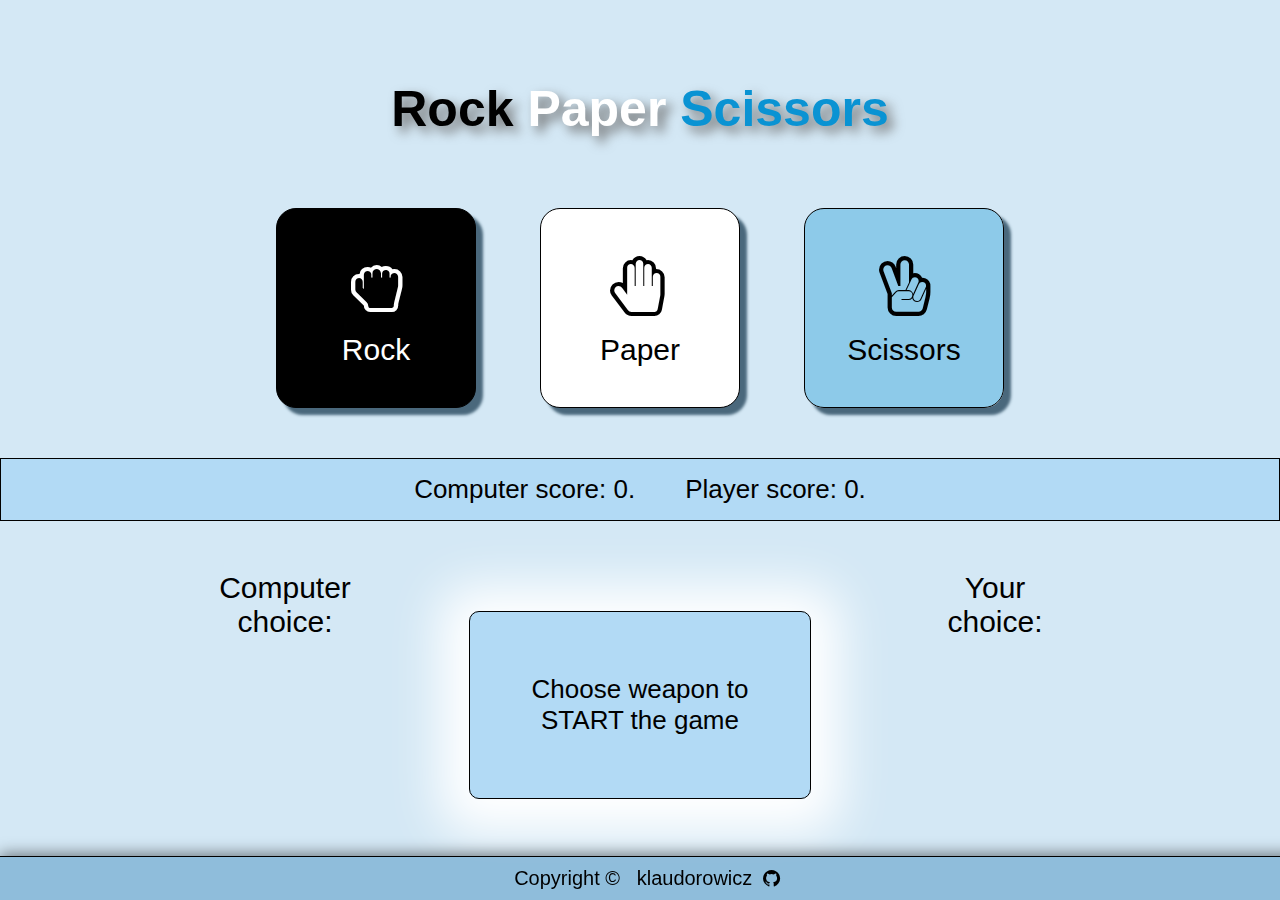
<file: index.html>
<!DOCTYPE html>
<html lang="en">
<head>
  <meta charset="UTF-8">
  <meta http-equiv="X-UA-Compatible" content="IE=edge">
  <meta name="viewport" content="width=device-width, initial-scale=1.0">
  <title>Rock - Paper - Scissors</title>
  <link href="style.css" rel="stylesheet">
  <link rel="stylesheet" href="css/fontello.css">
</head>
<body>

  <header>
    <div class="title">
      <div class="black">Rock&nbsp</div>
      <div class="white">Paper&nbsp</div>
      <div class="blue">Scissors</div>
    </div>
  </header>

  <main>

  <div class="buttons">
    <button id="rock" class="black">
      <i class="icon-hand-grab-o"></i><br>Rock
    </button>
    <button id="paper" class="white">
      <i class="icon-hand-paper-o"></i><br>Paper
    </button>
    <button id="scissors" class="blue">
      <i class="icon-hand-peace-o"></i><br>Scissors
    </button>
  </div>


    <div class="score">
      <div class="computerScore">Computer score: 0.</div>
      <div class="playerScore">Player score: 0.</div>
    </div>


    <div class="container">
      <div class="computerChoiceText">Computer<br>choice:
        <div class="computerChoice"></div>
      </div>

      <div class="lastGame">Choose weapon to START the game</div>

      <div class="playerChoiceText">Your<br>choice:
        <div class="playerChoice"></div>
      </div>

    </div>

  </main>

  <footer>
    <div class="footer">
        Copyright &copy &nbsp  
        <a href="https://github.com/klaudorowicz" target="_blank" rel="noreferrer noopener">
          klaudorowicz <i class="icon-github-circled"></i>
        </a>
    </div>
  </footer>

  <script src="javascript.js"></script>

</body>
</html>
</file>
<file: style.css>
body {
  margin: 0;
  padding: 0;
  background-color: rgb(212, 232, 245);
}

* {
  font-family: "Roboto", sans-serif;
}

a {
  text-decoration: none;
  color: black;
  display: inline-block;
}

i {
  pointer-events: none
}


.title {
  display: flex;
  justify-content: center; 
  align-items: center;
  flex-wrap: wrap;
  margin-top: 80px;
  margin-bottom: 70px;
  font-size: 50px;
  font-weight: bold;
  text-shadow: none;
  filter: drop-shadow(6px 6px 6px #6d6d6d);
  user-select: none;
}

.black {
  color: black;
}
.white {
  color: white;
}
.blue {
  color: rgb(10, 147, 211);
}

.buttons {
  display: flex;
  justify-content: center; 
  align-items: center;
  flex-wrap: wrap;
  gap: 5vw;
}

button {
  width: 200px;
  height: 200px;
  border: 1px solid black;
  border-radius: 10%;
  font-size: 30px;
  line-height: 1.4;
  color: rgb(6, 59, 83);
  box-shadow: 7px 7px 3px rgb(74, 104, 124);
  cursor: pointer;
}

button:hover {
  opacity: 0.8;
}

button:active {
  box-shadow: 4px 4px 3px rgb(37, 58, 73);
  transform: translateY(3px) translateX(3px);
}

button i {
  font-size: 60px;
}

button.black {
  color: white;
  background-color: black;
}
button.white {
  color: black;
  background-color: white;
}
button.blue {
  color: black;
  background-color: rgba(10, 147, 211, 0.35);
}



.score {
  display: flex;
  justify-content: center;
  align-items: center;
  margin-top: 50px;
  margin-bottom: 50px;
  gap: 30px;
  font-size: 26px;
  background-color: rgba(154, 209, 245, 0.582);
  padding-top: 5px;
  padding-bottom: 5px;
  border: 1px solid black;
  text-align: center;
}

.computerScore,
.playerScore {
  padding: 10px;
  border-radius: 10px;
}



.container {
  display: flex;
  justify-content: center;
  margin-bottom: 50px;
  gap: 5vw;
  font-size: 30px;
}

.lastGame {
  display: flex;
  justify-content: center;
  align-items: center;
  flex: 0 1 300px;
  font-size: 26px;
  background-color: rgba(154, 209, 245, 0.582);
  min-height: 110px;
  text-align: center;
  border: 1px solid black;
  border-radius: 10px;
  box-shadow: 0px 5px 50px 30px rgb(255, 255, 255);
  padding: 20px;
  margin-top: 40px;

}


.playerChoiceText,
.computerChoiceText {
  text-align: center;
  flex: 0 5 240px;
}

.playerChoice,
.computerChoice {
  height: 110px;

  font-size: 100px;
  text-align: center;
  padding: 25px;
}



 /* Footer */
 .footer {
  position: fixed;
  left: 0;
  bottom: 0;
  width: 100%;
  text-align: center;
  font-size: 20px;
  padding: 10px;
  background-color: rgba(135, 184, 216, 0.9);
  box-shadow: 0px -2px 15px rgba(0, 0, 0, 0.5);
  user-select: none;
  border-top: 1px solid black;
}
</file>
<file: css/fontello.css>
@font-face {
  font-family: 'fontello';
  src: url('../font/fontello.eot?81236617');
  src: url('../font/fontello.eot?81236617#iefix') format('embedded-opentype'),
       url('../font/fontello.woff2?81236617') format('woff2'),
       url('../font/fontello.woff?81236617') format('woff'),
       url('../font/fontello.ttf?81236617') format('truetype'),
       url('../font/fontello.svg?81236617#fontello') format('svg');
  font-weight: normal;
  font-style: normal;
}
/* Chrome hack: SVG is rendered more smooth in Windozze. 100% magic, uncomment if you need it. */
/* Note, that will break hinting! In other OS-es font will be not as sharp as it could be */
/*
@media screen and (-webkit-min-device-pixel-ratio:0) {
  @font-face {
    font-family: 'fontello';
    src: url('../font/fontello.svg?81236617#fontello') format('svg');
  }
}
*/
[class^="icon-"]:before, [class*=" icon-"]:before {
  font-family: "fontello";
  font-style: normal;
  font-weight: normal;
  speak: never;

  display: inline-block;
  text-decoration: inherit;
  width: 1em;
  margin-right: .2em;
  text-align: center;
  /* opacity: .8; */

  /* For safety - reset parent styles, that can break glyph codes*/
  font-variant: normal;
  text-transform: none;

  /* fix buttons height, for twitter bootstrap */
  line-height: 1em;

  /* Animation center compensation - margins should be symmetric */
  /* remove if not needed */
  margin-left: .2em;

  /* you can be more comfortable with increased icons size */
  /* font-size: 120%; */

  /* Font smoothing. That was taken from TWBS */
  -webkit-font-smoothing: antialiased;
  -moz-osx-font-smoothing: grayscale;

  /* Uncomment for 3D effect */
  /* text-shadow: 1px 1px 1px rgba(127, 127, 127, 0.3); */
}

.icon-youtube:before { content: '\e800'; } /* '' */
.icon-king:before { content: '\e801'; } /* '' */
.icon-googleplus:before { content: '\e802'; } /* '' */
.icon-googleplus-rect-1:before { content: '\e803'; } /* '' */
.icon-fire:before { content: '\e804'; } /* '' */
.icon-feather:before { content: '\e805'; } /* '' */
.icon-left-thin:before { content: '\e806'; } /* '' */
.icon-right-thin:before { content: '\e807'; } /* '' */
.icon-pencil-alt:before { content: '\e808'; } /* '' */
.icon-cancel-circled:before { content: '\e809'; } /* '' */
.icon-crown:before { content: '\e844'; } /* '' */
.icon-github-circled:before { content: '\f09b'; } /* '' */
.icon-filter:before { content: '\f0b0'; } /* '' */
.icon-beaker:before { content: '\f0c3'; } /* '' */
.icon-gplus-squared:before { content: '\f0d4'; } /* '' */
.icon-circle:before { content: '\f111'; } /* '' */
.icon-eraser:before { content: '\f12d'; } /* '' */
.icon-instagram:before { content: '\f16d'; } /* '' */
.icon-up:before { content: '\f176'; } /* '' */
.icon-copyright:before { content: '\f1f9'; } /* '' */
.icon-whatsapp:before { content: '\f232'; } /* '' */
.icon-hand-grab-o:before { content: '\f255'; } /* '' */
.icon-hand-paper-o:before { content: '\f256'; } /* '' */
.icon-hand-scissors-o:before { content: '\f257'; } /* '' */
.icon-hand-peace-o:before { content: '\f25b'; } /* '' */
.icon-modx:before { content: '\f285'; } /* '' */
.icon-ravelry:before { content: '\f2d9'; } /* '' */
.icon-snowflake-o:before { content: '\f2dc'; } /* '' */
.icon-twitter-bird:before { content: '\f303'; } /* '' */
.icon-twitter-squared:before { content: '\f304'; } /* '' */
.icon-facebook-squared:before { content: '\f308'; } /* '' */
.icon-googleplus-rect:before { content: '\f309'; } /* '' */
.icon-instagram-1:before { content: '\f31e'; } /* '' */
.icon-instagram-filled:before { content: '\f31f'; } /* '' */
</file>
